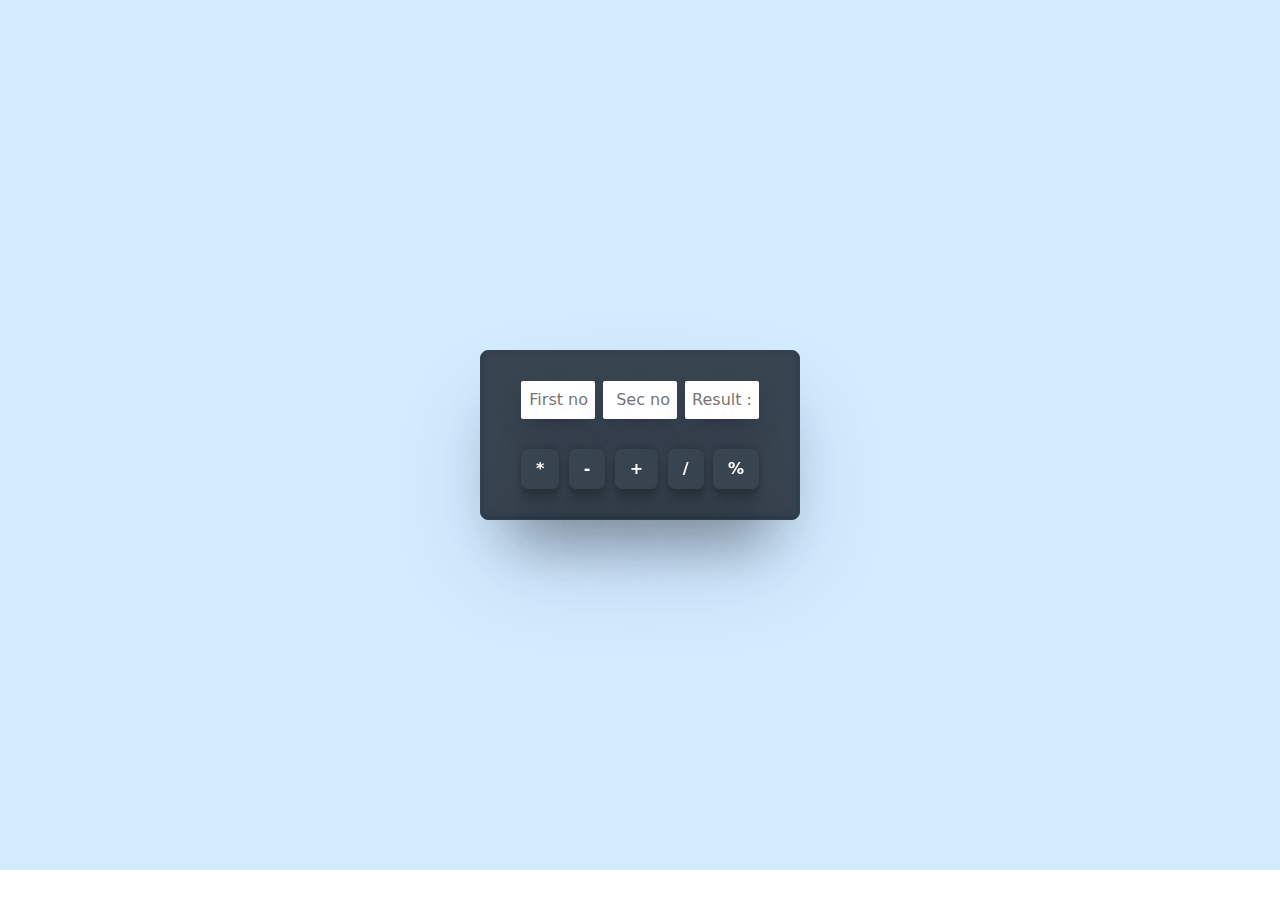
<file: index.html>
<!DOCTYPE html>
<html lang="en">
<head>
    <meta charset="UTF-8">
    <meta name="viewport" content="width=device-width, initial-scale=1.0">
    <title>Calculator</title>
    <!-- Style CSS -->
    <link rel="stylesheet" href="./assets/css/style.css">
    <!-- Bootstrap CSS -->
    <link rel="stylesheet" href="./assets/css/bootstrap.css">
    <!-- Media CSS -->
    <link rel="stylesheet" href="./assets/css/media.css">
</head>
<body>
    <div class="justify-content-center align-items-center d-flex boxx">
        <div class="calci text-center">
            <div class="d-flex gap-2">
                <input type="text" class="calci-box num1" placeholder="First no">
                <input type="text" class="calci-box num2" placeholder="Sec no">
                <input type="text" class="calci-box result"placeholder="Result :">
            </div>
            <div class="content d-flex justify-content-between">
                <button class="btn-box mul-btn">*</button>
                <button class="btn-box sub-btn">-</button>
                <button class="btn-box sum-btn">+</button>
                <button class="btn-box div-btn">/</button>
                <button class="btn-box modulus-btn">%</button>
            </div>
        </div>
    </div>



    <!-- Jquery -->
    <script src="./assets/js/jquery.js"></script>

    <script>
        $(document).ready(function(){
            $(".sum-btn").on('click', function(){
                let n1 = Number($(".num1").val());
                let n2 = Number($(".num2").val());
                $(".result").val(n1+n2);
            });
            $(".sub-btn").on('click', function(){
                let n1 = Number($(".num1").val());
                let n2 = Number($(".num2").val());
                $(".result").val(n1-n2);
            });
            $(".mul-btn").on('click', function(){
                let n1 = Number($(".num1").val());
                let n2 = Number($(".num2").val());
                $(".result").val(n1*n2);
            });
            $(".div-btn").on('click', function(){
                let n1 = Number($(".num1").val());
                let n2 = Number($(".num2").val());
                $(".result").val(n1/n2);
            });
            $(".modulus-btn").on('click', function(){
                let n1 = Number($(".num1").val());
                let n2 = Number($(".num2").val());
                $(".result").val(n1%n2);
            }); 
        });
    </script>
</body>
</html>
</file>
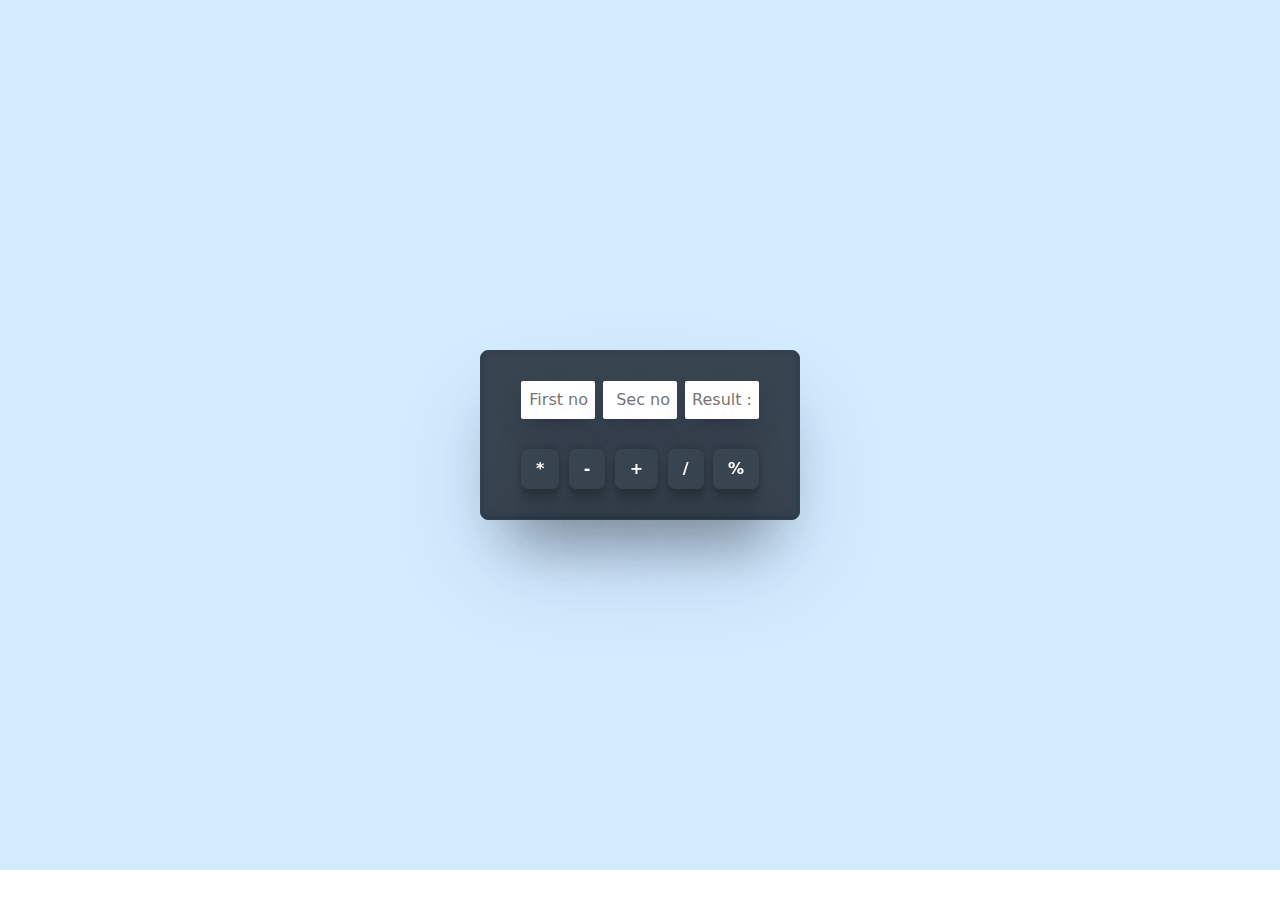
<file: calculator/index.html>
<!DOCTYPE html>
<html lang="en">
<head>
    <meta charset="UTF-8">
    <meta name="viewport" content="width=device-width, initial-scale=1.0">
    <title>Calculator</title>
    <!-- Style CSS -->
    <link rel="stylesheet" href="./assets/css/style.css">
    <!-- Bootstrap CSS -->
    <link rel="stylesheet" href="./assets/css/bootstrap.css">
    <!-- Media CSS -->
    <link rel="stylesheet" href="./assets/css/media.css">
</head>
<body>
    <div class="justify-content-center align-items-center d-flex boxx">
        <div class="calci text-center">
            <div class="d-flex gap-2">
                <input type="text" class="calci-box num1" placeholder="First no">
                <input type="text" class="calci-box num2" placeholder="Sec no">
                <input type="text" class="calci-box result"placeholder="Result :">
            </div>
            <div class="content d-flex justify-content-between">
                <button class="btn-box mul-btn">*</button>
                <button class="btn-box sub-btn">-</button>
                <button class="btn-box sum-btn">+</button>
                <button class="btn-box div-btn">/</button>
                <button class="btn-box modulus-btn">%</button>
            </div>
        </div>
    </div>



    <!-- Jquery -->
    <script src="./assets/js/jquery.js"></script>

    <script>
        $(document).ready(function(){
            $(".sum-btn").on('click', function(){
                let n1 = Number($(".num1").val());
                let n2 = Number($(".num2").val());
                $(".result").val(n1+n2);
            });
            $(".sub-btn").on('click', function(){
                let n1 = Number($(".num1").val());
                let n2 = Number($(".num2").val());
                $(".result").val(n1-n2);
            });
            $(".mul-btn").on('click', function(){
                let n1 = Number($(".num1").val());
                let n2 = Number($(".num2").val());
                $(".result").val(n1*n2);
            });
            $(".div-btn").on('click', function(){
                let n1 = Number($(".num1").val());
                let n2 = Number($(".num2").val());
                $(".result").val(n1/n2);
            });
            $(".modulus-btn").on('click', function(){
                let n1 = Number($(".num1").val());
                let n2 = Number($(".num2").val());
                $(".result").val(n1%n2);
            }); 
        });
    </script>
</body>
</html>
</file>
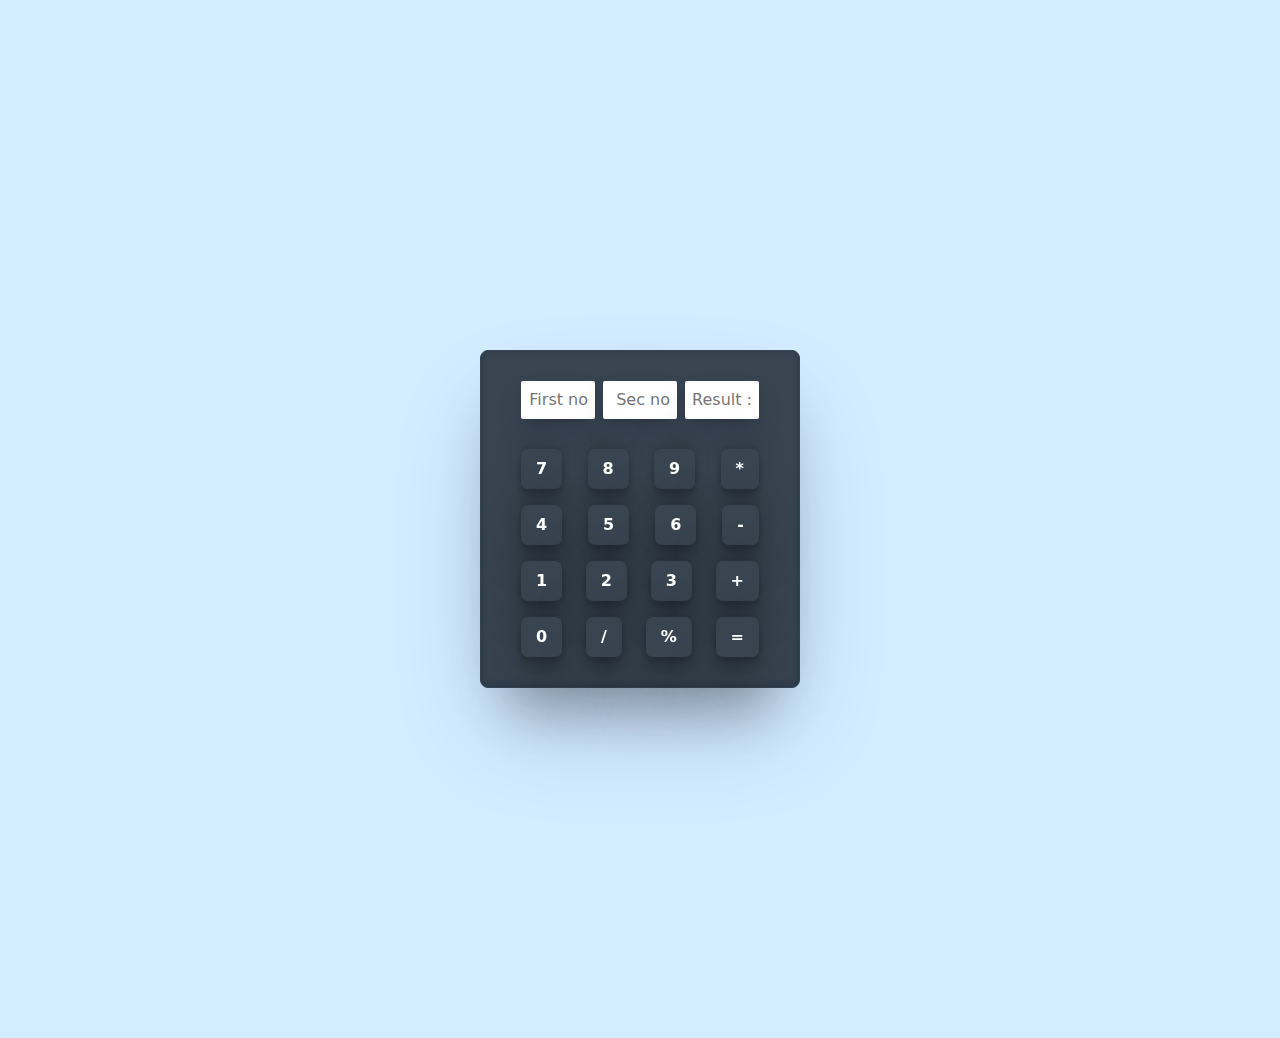
<file: experiment.html>
<!DOCTYPE html>
<html lang="en">
<head>
    <meta charset="UTF-8">
    <meta name="viewport" content="width=device-width, initial-scale=1.0">
    <title>Calculator</title>
    <!-- Style CSS -->
    <link rel="stylesheet" href="./assets/css/style.css">
    <!-- Bootstrap CSS -->
    <link rel="stylesheet" href="./assets/css/bootstrap.css">
    <!-- Media CSS -->
    <link rel="stylesheet" href="./assets/css/media.css">
</head>
<body>
    <div class="justify-content-center align-items-center d-flex boxx">
        <div class="calci text-center">
            <div class="d-flex gap-2">
                <input type="text" class="calci-box" placeholder="First no">
                <input type="text" class="calci-box" placeholder="Sec no">
                <input type="text" class="calci-box"placeholder="Result :">
            </div>
            <div class="content d-flex justify-content-between">
                <button class="btn-box btn7">7</button>
                <button class="btn-box btn8">8</button>
                <button class="btn-box btn9">9</button>
                <button class="btn-box mul-btn">*</button>
            </div>
            <div class="content d-flex justify-content-between mt-3">
                <button class="btn-box btn4">4</button>
                <button class="btn-box btn5">5</button>
                <button class="btn-box btn6">6</button>
                <button class="btn-box sub-btn">-</button>
            </div>
            <div class="content d-flex justify-content-between mt-3">
                <button class="btn-box btn1">1</button>
                <button class="btn-box btn2">2</button>
                <button class="btn-box btn3">3</button>
                <button class="btn-box sum-btn">+</button>
            </div>
            <div class="content d-flex justify-content-between mt-3">
                <button class="btn-box btn0">0</button>
                <button class="btn-box div-btn">/</button>
                <button class="btn-box modulus-btn">%</button>
                <button class="btn-box res-btn">=</button>
            </div>
        </div>
    </div>



    <!-- Jquery -->
    <script src="./assets/js/jquery.js"></script>

    <script>
        $(document).ready(function(){
            $(".btn7").on('click', function(){
                let n1 = Number($(this).html());
                $(".calci-box").val(n1);
                console.log(n1);
            });
            $(".btn8").on('click', function(){
                let n1 = Number($(this).html());
                $(".calci-box").val(n1);
                console.log(n1);
            });
            $(".btn9").on('click', function(){
                let n1 = Number($(this).html());
                $(".calci-box").val(n1);
                console.log(n1);
            });
            $(".btn4").on('click', function(){
                let n1 = Number($(this).html());
                $(".calci-box").val(n1);
                console.log(n1);
            });
            $(".btn5").on('click', function(){
                let n1 = Number($(this).html());
                $(".calci-box").val(n1);
                console.log(n1);
            });
            $(".btn6").on('click', function(){
                let n1 = Number($(this).html());
                $(".calci-box").val(n1);
                console.log(n1);
            });
            $(".btn1").on('click', function(){
                let n1 = Number($(this).html());
                $(".calci-box").val(n1);
                console.log(n1);
            });
            $(".btn2").on('click', function(){
                let n1 = Number($(this).html());
                $(".calci-box").val(n1);
                console.log(n1);
            });
            $(".btn3").on('click', function(){
                let n1 = Number($(this).html());
                $(".calci-box").val(n1);
                console.log(n1);
            });
            $(".btn0").on('click', function(){
                let n1 = Number($(this).html());
                $(".calci-box").val(n1);
                console.log(n1);
            });
            $(".sum-btn").on('click', function(){
                let n1 = $(this).html();
                $(".calci-box").val(n1);
                console.log(n1);
            });
            $(".sub-btn").on('click', function(){
                let n1 = $(this).html();
                $(".calci-box").val(n1);
                console.log(n1);
            });
            $(".mul-btn").on('click', function(){
                let n1 = $(this).html();
                $(".calci-box").val(n1);
                console.log(n1);
            });
            $(".div-btn").on('click', function(){
                let n1 = $(this).html();
                $(".calci-box").val(n1);
                console.log(n1);
            });
            $(".modulus-btn").on('click', function(){
                let n1 = $(this).html();
                $(".calci-box").val(n1);
                console.log(n1);
            });
            $(".res-btn").on('click', function(){
                let n1 = $(this).html();
                $(".calci-box").val(n1);
                console.log(n1);
            });
            
        });
    </script>
</body>
</html>
</file>
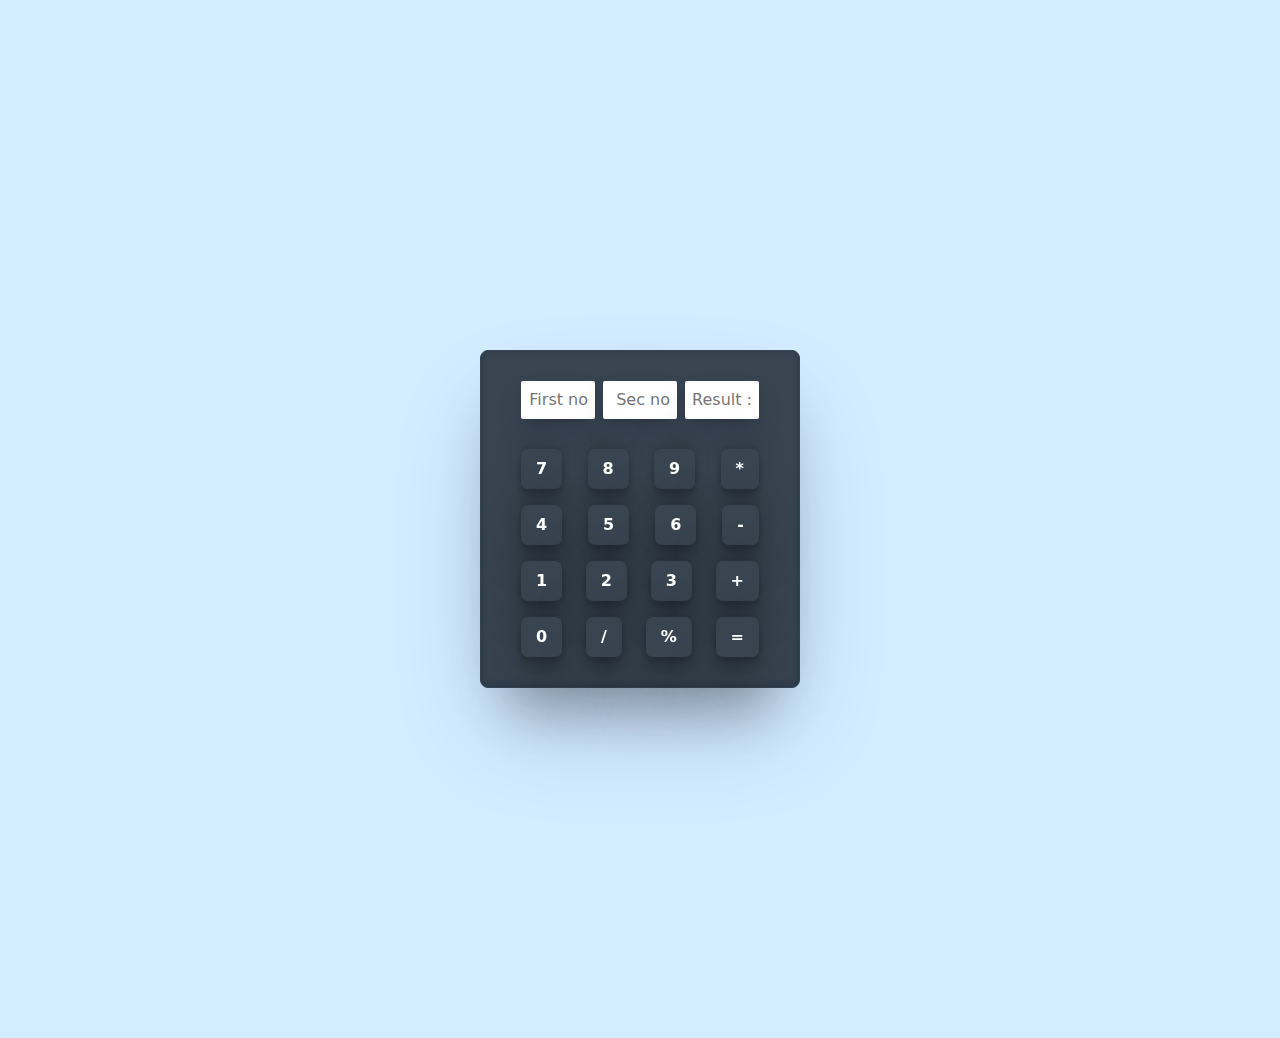
<file: calculator/experiment.html>
<!DOCTYPE html>
<html lang="en">
<head>
    <meta charset="UTF-8">
    <meta name="viewport" content="width=device-width, initial-scale=1.0">
    <title>Calculator</title>
    <!-- Style CSS -->
    <link rel="stylesheet" href="./assets/css/style.css">
    <!-- Bootstrap CSS -->
    <link rel="stylesheet" href="./assets/css/bootstrap.css">
    <!-- Media CSS -->
    <link rel="stylesheet" href="./assets/css/media.css">
</head>
<body>
    <div class="justify-content-center align-items-center d-flex boxx">
        <div class="calci text-center">
            <div class="d-flex gap-2">
                <input type="text" class="calci-box" placeholder="First no">
                <input type="text" class="calci-box" placeholder="Sec no">
                <input type="text" class="calci-box"placeholder="Result :">
            </div>
            <div class="content d-flex justify-content-between">
                <button class="btn-box btn7">7</button>
                <button class="btn-box btn8">8</button>
                <button class="btn-box btn9">9</button>
                <button class="btn-box mul-btn">*</button>
            </div>
            <div class="content d-flex justify-content-between mt-3">
                <button class="btn-box btn4">4</button>
                <button class="btn-box btn5">5</button>
                <button class="btn-box btn6">6</button>
                <button class="btn-box sub-btn">-</button>
            </div>
            <div class="content d-flex justify-content-between mt-3">
                <button class="btn-box btn1">1</button>
                <button class="btn-box btn2">2</button>
                <button class="btn-box btn3">3</button>
                <button class="btn-box sum-btn">+</button>
            </div>
            <div class="content d-flex justify-content-between mt-3">
                <button class="btn-box btn0">0</button>
                <button class="btn-box div-btn">/</button>
                <button class="btn-box modulus-btn">%</button>
                <button class="btn-box res-btn">=</button>
            </div>
        </div>
    </div>



    <!-- Jquery -->
    <script src="./assets/js/jquery.js"></script>

    <script>
        $(document).ready(function(){
            $(".btn7").on('click', function(){
                let n1 = Number($(this).html());
                $(".calci-box").val(n1);
                console.log(n1);
            });
            $(".btn8").on('click', function(){
                let n1 = Number($(this).html());
                $(".calci-box").val(n1);
                console.log(n1);
            });
            $(".btn9").on('click', function(){
                let n1 = Number($(this).html());
                $(".calci-box").val(n1);
                console.log(n1);
            });
            $(".btn4").on('click', function(){
                let n1 = Number($(this).html());
                $(".calci-box").val(n1);
                console.log(n1);
            });
            $(".btn5").on('click', function(){
                let n1 = Number($(this).html());
                $(".calci-box").val(n1);
                console.log(n1);
            });
            $(".btn6").on('click', function(){
                let n1 = Number($(this).html());
                $(".calci-box").val(n1);
                console.log(n1);
            });
            $(".btn1").on('click', function(){
                let n1 = Number($(this).html());
                $(".calci-box").val(n1);
                console.log(n1);
            });
            $(".btn2").on('click', function(){
                let n1 = Number($(this).html());
                $(".calci-box").val(n1);
                console.log(n1);
            });
            $(".btn3").on('click', function(){
                let n1 = Number($(this).html());
                $(".calci-box").val(n1);
                console.log(n1);
            });
            $(".btn0").on('click', function(){
                let n1 = Number($(this).html());
                $(".calci-box").val(n1);
                console.log(n1);
            });
            $(".sum-btn").on('click', function(){
                let n1 = $(this).html();
                $(".calci-box").val(n1);
                console.log(n1);
            });
            $(".sub-btn").on('click', function(){
                let n1 = $(this).html();
                $(".calci-box").val(n1);
                console.log(n1);
            });
            $(".mul-btn").on('click', function(){
                let n1 = $(this).html();
                $(".calci-box").val(n1);
                console.log(n1);
            });
            $(".div-btn").on('click', function(){
                let n1 = $(this).html();
                $(".calci-box").val(n1);
                console.log(n1);
            });
            $(".modulus-btn").on('click', function(){
                let n1 = $(this).html();
                $(".calci-box").val(n1);
                console.log(n1);
            });
            $(".res-btn").on('click', function(){
                let n1 = $(this).html();
                $(".calci-box").val(n1);
                console.log(n1);
            });
            
        });
    </script>
</body>
</html>
</file>
<file: assets/css/style.css>
.boxx{
    background-color: #d3ecff;
    height: 100%;
    width: 100%;
}
.calci{
    border: 1px solid #384450;
    width: 20%;
    margin: 350px 0px;
    padding: 30px 40px;
    background-color: #384450;
    box-shadow: rgba(50, 50, 93, 0.25) 0px 50px 100px -20px, rgba(0, 0, 0, 0.3) 0px 30px 60px -30px, rgba(10, 37, 64, 0.35) 0px -2px 6px 0px inset;
    border-radius: 8px;
}
.calci-box{
    width: 100%;
    padding: 7px;
    text-align: right;
    border-radius: 2px;
    border: none;
    box-shadow: rgba(50, 50, 93, 0.25) 0px 13px 27px -5px, rgba(0, 0, 0, 0.3) 0px 8px 16px -8px;
}
.calci-box:focus{
    outline: 0;
}
.content{
    margin-top: 30px;
}
.btn-box{
    padding: 8px 15px;
    display: flex;
    justify-content: center;
    align-items: center;
    border: none;
    color: white; 
    font-weight: 700;
    background: #384450;
    box-shadow: rgba(0, 0, 0, 0.25) 0px 54px 55px, rgba(0, 0, 0, 0.12) 0px -12px 30px, rgba(0, 0, 0, 0.12) 0px 4px 6px, rgba(0, 0, 0, 0.17) 0px 12px 13px, rgba(0, 0, 0, 0.09) 0px -3px 5px;
    backdrop-filter: blur( 7.5px );
    -webkit-backdrop-filter: blur( 7.5px );
    border-radius: 7px;
}
</file>
<file: assets/css/media.css>
@media(max-width:1400px) {
    .calci{
        width: 25%;
    }
}
@media(max-width:1200px) {
    .calci{
        width: 28%;
        padding: 25px 30px;
    }
}
@media(max-width:992px) {
    .calci{
        width: 30%;
        padding:22px 25px;
    }
    .btn-box{
        padding: 6px 13px;
        font-size: 13px;
        font-weight: 500;
    }
}
@media(max-width:768px) {
    .calci{
        width: 40%;
        padding:22px 25px;
    }
    .btn-box{
        padding: 8px 15px;
        font-size: 14px;
        font-weight: 500;
    }
}
@media(max-width:576px) {
     .calci{
        width: 50%;
        padding:22px 25px;
    }
    .btn-box{
        padding: 8px 15px;
        font-size: 14px;
        font-weight: 500;
    }
}
@media(max-width:480px){
     .calci{
        width: 70%;
        padding:22px 25px;
    }
    .btn-box{
        padding: 6px 12px;
        font-size: 12px;
        font-weight: 500;
    }
}
</file>
<file: calculator/assets/css/style.css>
.boxx{
    background-color: #d3ecff;
    height: 100%;
    width: 100%;
}
.calci{
    border: 1px solid #384450;
    width: 20%;
    margin: 350px 0px;
    padding: 30px 40px;
    background-color: #384450;
    box-shadow: rgba(50, 50, 93, 0.25) 0px 50px 100px -20px, rgba(0, 0, 0, 0.3) 0px 30px 60px -30px, rgba(10, 37, 64, 0.35) 0px -2px 6px 0px inset;
    border-radius: 8px;
}
.calci-box{
    width: 100%;
    padding: 7px;
    text-align: right;
    border-radius: 2px;
    border: none;
    box-shadow: rgba(50, 50, 93, 0.25) 0px 13px 27px -5px, rgba(0, 0, 0, 0.3) 0px 8px 16px -8px;
}
.calci-box:focus{
    outline: 0;
}
.content{
    margin-top: 30px;
}
.btn-box{
    padding: 8px 15px;
    display: flex;
    justify-content: center;
    align-items: center;
    border: none;
    color: white; 
    font-weight: 700;
    background: #384450;
    box-shadow: rgba(0, 0, 0, 0.25) 0px 54px 55px, rgba(0, 0, 0, 0.12) 0px -12px 30px, rgba(0, 0, 0, 0.12) 0px 4px 6px, rgba(0, 0, 0, 0.17) 0px 12px 13px, rgba(0, 0, 0, 0.09) 0px -3px 5px;
    backdrop-filter: blur( 7.5px );
    -webkit-backdrop-filter: blur( 7.5px );
    border-radius: 7px;
}
</file>
<file: calculator/assets/css/media.css>
@media(max-width:1400px) {
    .calci{
        width: 25%;
    }
}
@media(max-width:1200px) {
    .calci{
        width: 28%;
        padding: 25px 30px;
    }
}
@media(max-width:992px) {
    .calci{
        width: 30%;
        padding:22px 25px;
    }
    .btn-box{
        padding: 6px 13px;
        font-size: 13px;
        font-weight: 500;
    }
}
@media(max-width:768px) {
    .calci{
        width: 40%;
        padding:22px 25px;
    }
    .btn-box{
        padding: 8px 15px;
        font-size: 14px;
        font-weight: 500;
    }
}
@media(max-width:576px) {
     .calci{
        width: 50%;
        padding:22px 25px;
    }
    .btn-box{
        padding: 8px 15px;
        font-size: 14px;
        font-weight: 500;
    }
}
@media(max-width:480px){
     .calci{
        width: 70%;
        padding:22px 25px;
    }
    .btn-box{
        padding: 6px 12px;
        font-size: 12px;
        font-weight: 500;
    }
}
</file>
